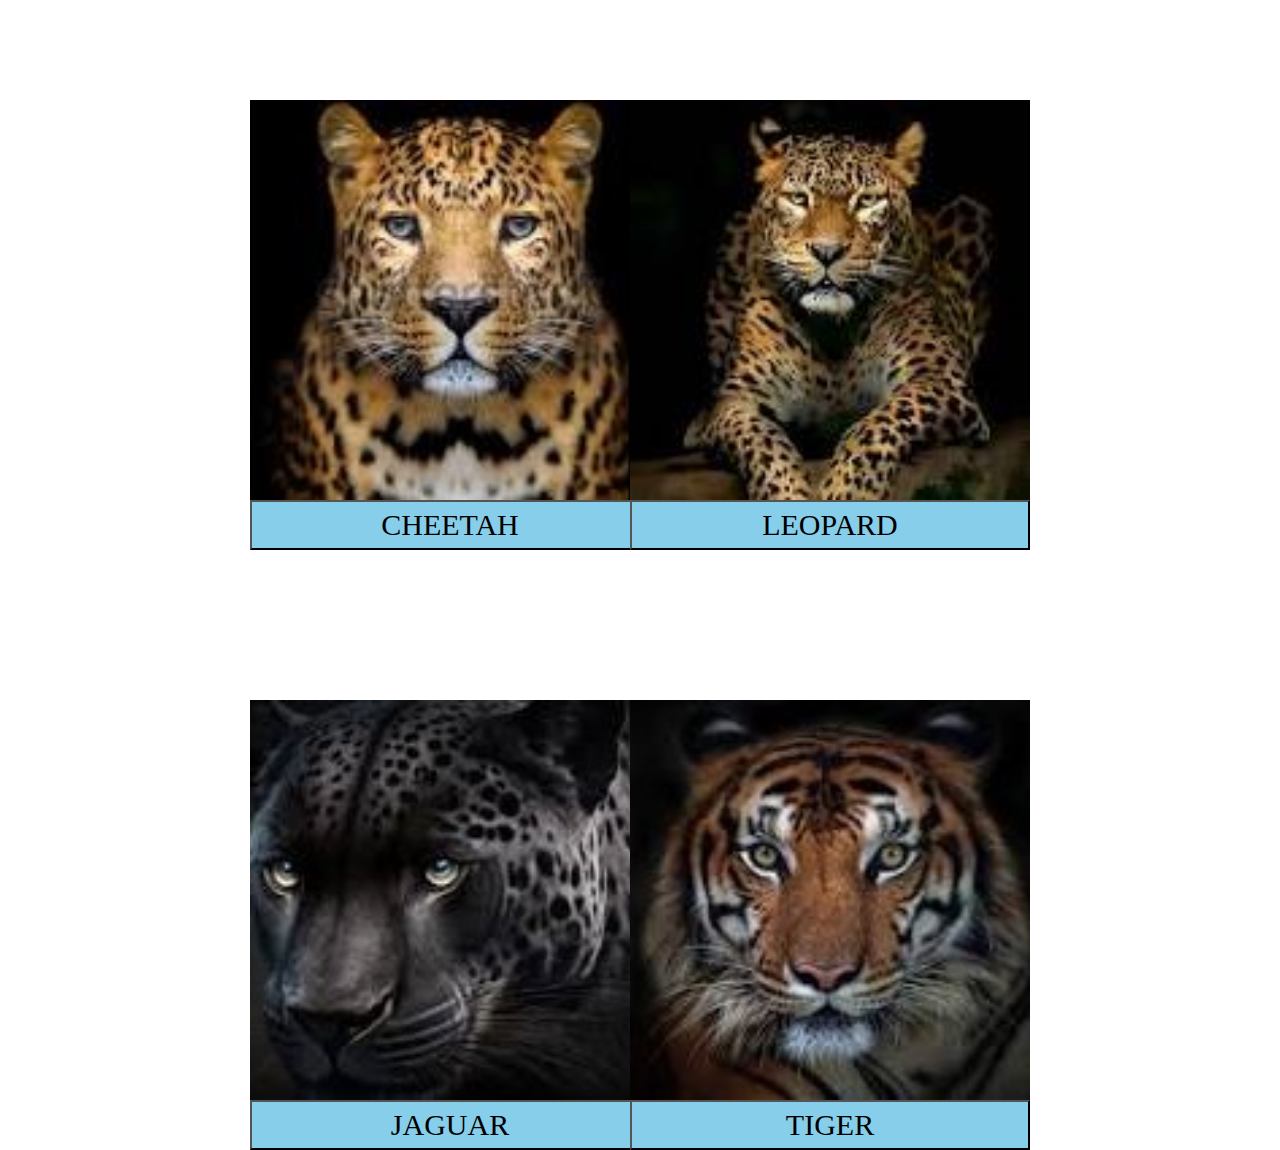
<file: index.html>
<!DOCTYPE html>
<html lang="en">
<head>
    <meta charset="UTF-8">
    <meta name="viewport" content="width=device-width, initial-scale=1.0">
    <title>Document</title>
    <link rel="stylesheet" href="./Classtask.css">
</head>
<body>

    <div class="contanier">
    
        <div class="cheetah">


        </div>
        <button class="B1">CHEETAH</button>


        <div class="leopard">
           
           
        </div>
        <button class="B2">LEOPARD</button>


        <div class="jaguar">
           
           
        </div>
        <button class="B3">JAGUAR</button>


        <div class="tiger">
          
           
        </div>
        <button class="B4">TIGER</button>


    </div>
</body>
</html>
</file>
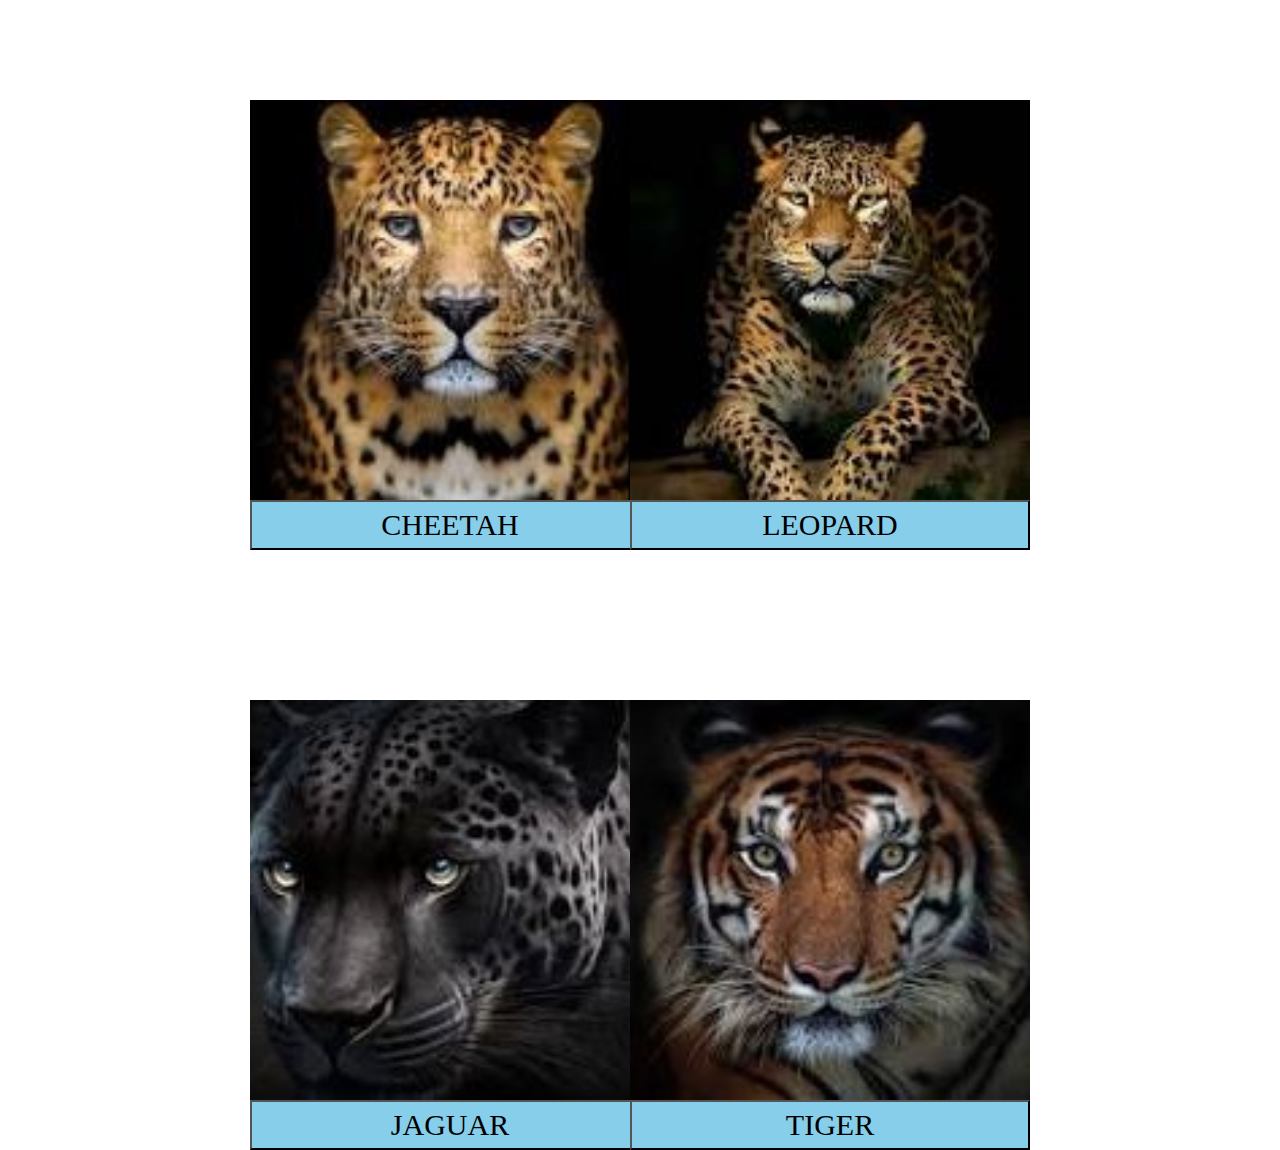
<file: Correction.html>
<!DOCTYPE html>
<html lang="en">
<head>
    <meta charset="UTF-8">
    <meta name="viewport" content="width=device-width, initial-scale=1.0">
    <title>Document</title>
    <link rel="stylesheet" href="./Correction.css">
</head>
<body>

    <div class="contanier">
    
        <div class="cheetah">


        </div>
        <button class="B1">CHEETAH</button>


        <div class="leopard">
           
           
        </div>
        <button class="B2">LEOPARD</button>


        <div class="jaguar">
           
           
        </div>
        <button class="B3">JAGUAR</button>


        <div class="tiger">
          
           
        </div>
        <button class="B4">TIGER</button>


    </div>
</body>
</html>
</file>
<file: Classtask.css>
#{
    margin: 0;
    padding: 0;
}
body{
   

}
.container{
    background-image: url(./Images/Savannah\ Image.jpg);
    position: relative;
    border: 20px;
    width: 1000px;
    height: 1000px;

}
.cheetah{
    background-image: url(./Images/Cheetah\ Image.jpeg);
    background-repeat: no-repeat;
    background-size: contain;
    width: 400px;
    height: 400px;
    position: absolute;
    top: 100px;
    left: 250px;
    
}
.leopard{
    background-image: url(./Images/Leopard\ Image.jpeg);
    background-repeat: no-repeat;
    background-size: contain;
    width: 400px;
    height:400px;
    display: inline;
    position: absolute;
    top: 100px;
    right: 250px;


}
.jaguar{
    background-image: url(./Images/Jaguar\ Image.jpeg);
    background-repeat: no-repeat;
    background-size: contain;
    width: 400px;
    height: 400px;
    position: absolute;
    top: 700px;
    left: 250px;
    
}
.tiger{
    background-image: url(./Images/Tiger\ image.jpeg);
    background-repeat: no-repeat;
    background-size: contain;
    width: 400px;
    height: 400px;
    position: absolute;
    top: 700px;
    right: 250px;
    
}
.B1{
    width: 400px;
    height: 50px;
    position: absolute;
    top: 500px;
    left: 250px;
    background-color: skyblue;
    color: black;
    font-style: bold;
    font-family:georgia    ;
    font-size: 30px;
}
.B2{
    width: 400px;
    height: 50px;
    display: inline;
    position: absolute;
    top: 500px;
    right: 250px;
    background-color: skyblue;
    color: black;
    font-style: bold;
    font-family:georgia    ;
    font-size: 30px;
}
.B3{
    width: 400px;
    height: 50px;
    display: inline;
    position: absolute;
    top: 1100px;
    left: 250px;
    background-color: skyblue;
    color: black;
    font-style: bold;
    font-family:georgia    ;
    font-size: 30px;
    
}
.B4{
    width: 400px;
    height: 50px;
    position: absolute;
    top: 1100px;
    right: 250px;
    background-color: skyblue;
    color: black;
    font-style: bold;
    font-family:georgia    ;
    font-size: 30px;
    
}
</file>
<file: Correction.css>
#{
    margin: 0;
    padding: 0;
}
body{
   

}
.container{
    background-image: url(./Images/Savannah\ Image.jpg);
    position: relative;
    border: 20px;
    width: 1000px;
    height: 1000px;
    border: 2px solid black;

}
.cheetah{
    background-image: url(./Images/Cheetah\ Image.jpeg);
    background-repeat: no-repeat;
    background-size: contain;
    width: 400px;
    height: 400px;
    position: absolute;
    top: 100px;
    left: 250px;
    
}
.leopard{
    background-image: url(./Images/Leopard\ Image.jpeg);
    background-repeat: no-repeat;
    background-size: contain;
    width: 400px;
    height:400px;
    display: inline;
    position: absolute;
    top: 100px;
    right: 250px;


}
.jaguar{
    background-image: url(./Images/Jaguar\ Image.jpeg);
    background-repeat: no-repeat;
    background-size: contain;
    width: 400px;
    height: 400px;
    position: absolute;
    top: 700px;
    left: 250px;
    
}
.tiger{
    background-image: url(./Images/Tiger\ image.jpeg);
    background-repeat: no-repeat;
    background-size: contain;
    width: 400px;
    height: 400px;
    position: absolute;
    top: 700px;
    right: 250px;
    
}
.B1{
    width: 400px;
    height: 50px;
    position: absolute;
    top: 500px;
    left: 250px;
    background-color: skyblue;
    color: black;
    font-style: bold;
    font-family:georgia    ;
    font-size: 30px;
}
.B2{
    width: 400px;
    height: 50px;
    display: inline;
    position: absolute;
    top: 500px;
    right: 250px;
    background-color: skyblue;
    color: black;
    font-style: bold;
    font-family:georgia    ;
    font-size: 30px;
}
.B3{
    width: 400px;
    height: 50px;
    display: inline;
    position: absolute;
    top: 1100px;
    left: 250px;
    background-color: skyblue;
    color: black;
    font-style: bold;
    font-family:georgia    ;
    font-size: 30px;
    
}
.B4{
    width: 400px;
    height: 50px;
    position: absolute;
    top: 1100px;
    right: 250px;
    background-color: skyblue;
    color: black;
    font-style: bold;
    font-family:georgia    ;
    font-size: 30px;
    
}++
</file>
